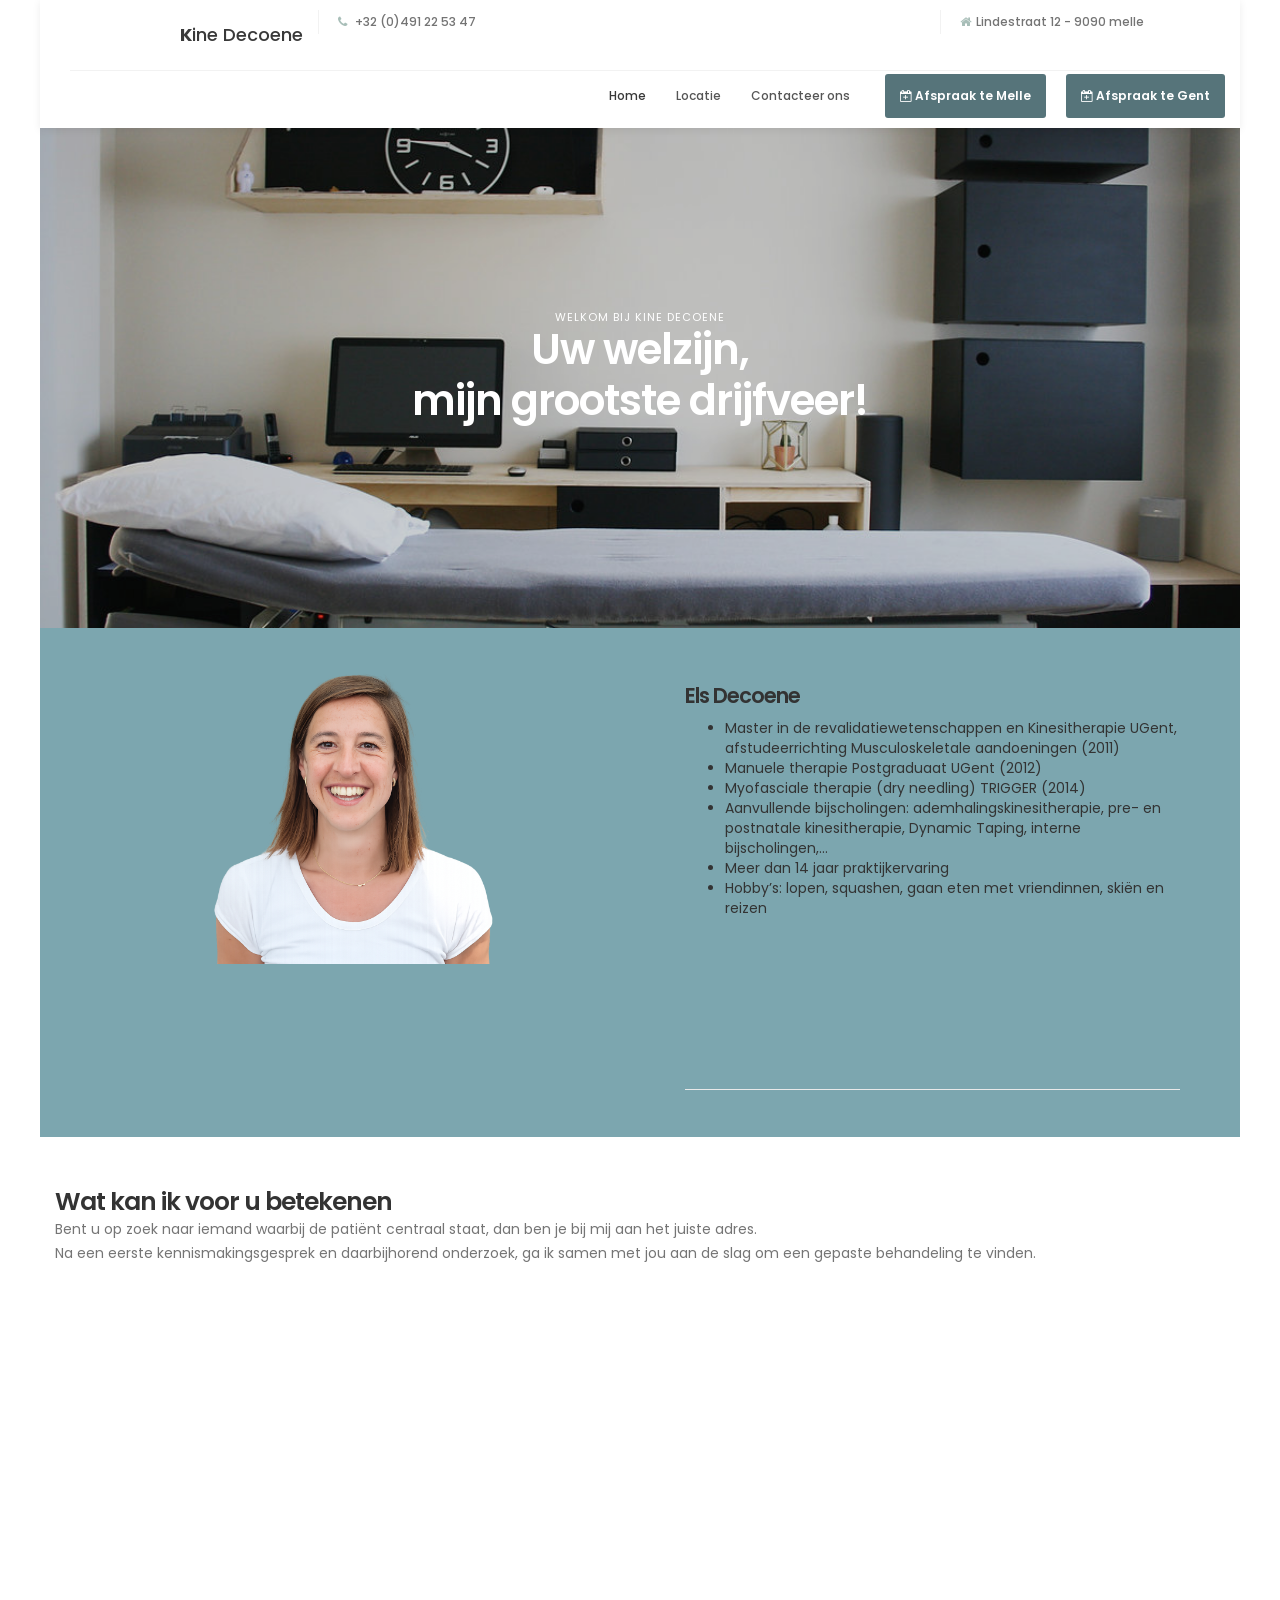
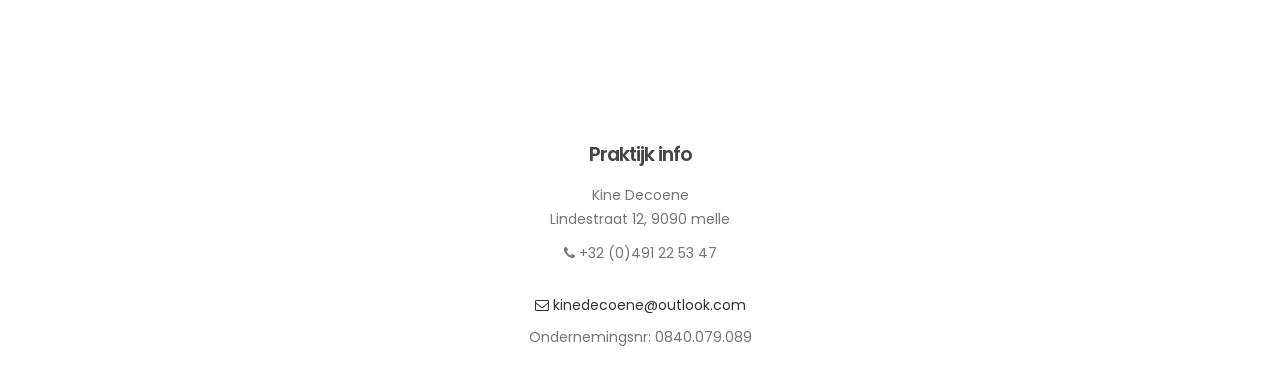
<file: index.html>
<!DOCTYPE html>
<html lang="nl">
<head>

     <title>Kine Decoene</title>
<!--

Template 2098 Health

http://www.tooplate.com/view/2098-health

-->
     <meta content="text/html;charset=utf-8" http-equiv="Content-Type">
     <meta content="utf-8" http-equiv="encoding">

     <meta http-equiv="X-UA-Compatible" content="IE=Edge">
     <meta name="description" content="Kinesist te Melle">
     <meta name="keywords" content="manuele kinesitherapie, Melle, kinesist">
     <meta name="author" content="Tooplate">
     <meta name="viewport" content="width=device-width, initial-scale=1, maximum-scale=1">

     <link rel="stylesheet" href="css/bootstrap.min.css">
     <link rel="stylesheet" href="css/font-awesome.min.css">
     <link rel="stylesheet" href="css/animate.css">
     <link rel="stylesheet" href="css/owl.carousel.css">
     <link rel="stylesheet" href="css/owl.theme.default.min.css">
     

     <!-- MAIN CSS -->
     <link rel="stylesheet" href="css/tooplate-style.css">
     <link rel="icon" href="images/Transparent_icoon.png">


</head>




<body id="top" data-spy="scroll" data-target=".navbar-collapse" data-offset="50">

     <!-- PRE LOADER -->
     <section class="preloader">
          <div class="spinner">

               <span class="spinner-rotate"></span>
               
          </div>
     </section>

  <!-- MENU -->
  <section class="navbar navbar-default navbar-static-top" role="navigation">
     <div class="container">


          <header >
               <div class="container">
                    <div class="row">

                         <div class="col-md-1 col-sm-2">
                              
                         </div>
                              
                         <div class="col-md-8 col-sm-7 text-align-right">
                             <a href="index.html" class="navbar-brand"><b>K</b>ine Decoene</a>
                              <span class="phone-icon"><i class="fa fa-phone"></i> +32 (0)491 22 53 47</span>
                              <!-- <span class="date-icon"><i class="fa fa-calendar-plus-o"></i> Van maandag t.e.m. vrijdag op afspraak</span> -->
                              <span id="email" class="mail-icon"><i id="email" class="fa fa-envelope-o"></i>kinedecoene@outlook.com</span>
                                                            
                         </div>
                         <div  class="col-md-3 col-sm-3">
                              <span class="home-icon"><i class="fa fa-home"></i>Lindestraat 12 - 9090 melle</span>
                         </div>
                    </div>
               </div>
          </header>




          <div class="navbar-header">
               <button class="navbar-toggle" data-toggle="collapse" data-target=".navbar-collapse">
                    <span class="icon icon-bar"></span>
                    <span class="icon icon-bar"></span>
                    <span class="icon icon-bar"></span>
               </button>

               <!-- lOGO TEXT HERE -->
               
          </div>

          <!-- MENU LINKS -->
          <div class="collapse navbar-collapse">
               <ul class="nav navbar-nav navbar-right">
                    <li><a href="#top" class="smoothScroll">Home</a></li>
                    <!-- <li><a href="#team" class="smoothScroll">Team</a></li> -->
                    <!-- <li><a href="specialisaties.html" class="smoothScroll">Onze specialisaties</a></li> -->
                    <li><a href="#google-map" class="smoothScroll">Locatie</a></li>
                    <!-- <li><a href="#vragen" class="smoothScroll">Veelgestelde vragen</a></li> -->
                    <!-- <li><a href="#covid" class="smoothScroll" style="color:darkred">Covid 19-maatregelen</a></li> -->
                    <li><a href="#contact">Contacteer ons</a></li>
                    <li class="agenda-btn"><a href="https://book.crossuite.app/dd53b5fa-9006-47f9-a5cc-c59f584dfe9d" target="_blank"><i class="fa fa-calendar-plus-o"></i> Afspraak te Melle</a></li>
                    <li class="agenda-btn"><a href="https://book.crossuite.app/69b35232-2c0b-44c4-a5b3-aae26a8c524e" target="_blank"><i class="fa fa-calendar-plus-o"></i> Afspraak te Gent</a></li>
                   
               </ul>
          </div>

     </div>
</section>


    
     <!-- HOME -->
     <section id="home" class="slider">
          <div class="container">
               <div class="row">
                    <div class="owl-carousel owl-theme">
                         <div class="item item-first">
                              <div class="caption">

                                        <div class="col-md-offset-1 col-md-10">
                                             
                                             <!-- <h3>Let's make your life happier</h3> -->
                                            <h3>Welkom bij kine Decoene</h3>
                                             <h1 style="color: white;">Uw welzijn,<br>mijn grootste drijfveer!</h1>
                                             <!-- <a href="#team" class="section-btn btn btn-default smoothScroll">Meet Our Doctors</a> -->
                                        </div>
                              </div>
                         </div>
                         
                    </div>
               </div>    
          </div>
     </section>
 <!-- Banner -->



 
     <!-- TEAM ID linken staan 1 rij hoger om het goed leesbaar te hebben!!! -->
     <section id="team" data-stellar-background-ratio="1">
          <div class="container">
               <div class="row">
                    <div class="col-md-6 col-sm-6" style="padding-top: 5px;">
                         <div class="team-info">
                              <div class="latest-stories" >
                                   <div class="stories-image">
                                        <img  src="images/els.png" class="img-responsive" alt="Els Decoene">
                                   </div>
                              </div>
                         </div>
                    </div>


                    <div class="col-md col-sm-6" style="padding-top: 5px;">
                         <div class="team-info">
                              <h3>Els Decoene</h3>
                              <div class="kineInfo">
                                   <p>
                                        <ul>
                                             <li>Master in de revalidatiewetenschappen en Kinesitherapie UGent, afstudeerrichting Musculoskeletale aandoeningen (2011)</li>
                                             <li>Manuele therapie  Postgraduaat UGent (2012)</li>
                                             <li>Myofasciale therapie (dry needling) TRIGGER (2014)</li>
                                             <li>Aanvullende bijscholingen: ademhalingskinesitherapie, pre- en postnatale kinesitherapie, Dynamic Taping,  interne bijscholingen,…</li>
                                             <li>Meer dan 14 jaar praktijkervaring</li>
                                             <li>Hobby’s: lopen, squashen, gaan eten met vriendinnen, skiën en reizen</li>
                                        </ul>
                                   </p>
                              </div>
                              <div class="team-contact-info">
                                   <!-- <p><i class="fa fa-phone"></i> +32 (0)491 22 53 47</p> -->
                                   <!-- <p><i class="fa fa-envelope-o"></i>els@kinecallebautdecoene.be</p> -->
                              </div>
                              <ul class="social-icon">
                              </ul>
                         </div>

                    </div>
               </div>
 
              
          </div> 
             


     </div>
     </section>
      <!-- ABOUT -->

     <!-- anchor point for manuele therapie, one item up for top space. -->
     <a name="manueletherapie"></a>


      <section id="about">
          <div class="container">
               <div class="row">
                    <div class="col-md-12 col-sm-12" style="padding:0px;">
                         <div class="section-title wow fadeInUp" data-wow-delay="0.1s"  >
                              <h3>Wat kan ik voor u betekenen</h3>
                              <p>
                                   Bent u op zoek naar iemand waarbij de patiënt centraal staat, dan ben je bij mij aan het juiste adres.
                                   <br>Na een eerste kennismakingsgesprek en daarbijhorend onderzoek, ga ik samen met jou aan de slag om een gepaste behandeling te vinden.
                                   
                              </p>
                         </div>
                    </div>
               </div>
               <br>

               <!-- <div class="centerbuttoncontainer">
                    <div class="vertical-center">
                         <button  class="btn btn-primary" onclick="location.href='specialisaties.html'" type="button">Ga naar onze specialisaties</button>
                    </div>
               </div> -->

<br>
     </section>
 


     <!-- GOOGLE MAP -->
     <section id="google-map">
     <!-- How to change your own map point
            1. Go to Google Maps
            2. Click on your location point
            3. Click "Share" and choose "Embed map" tab
            4. Copy only URL and paste it within the src="" field below
	-->
     <iframe src="https://www.google.com/maps/embed?pb=!1m18!1m12!1m3!1d2510.7145304016076!2d3.7925935125359214!3d51.00294717158493!2m3!1f0!2f0!3f0!3m2!1i1024!2i768!4f13.1!3m3!1m2!1s0x47c375a555246663%3A0x39a581ca7b5f7bad!2sLindestraat%2012%2C%209090%20Merelbeke-Melle!5e0!3m2!1snl!2sbe!4v1772476069326!5m2!1snl!2sbe" width="100%" height="350" frameborder="0" style="border:0;" allowfullscreen ></iframe>

     </section>           


     <!-- FOOTER -->
     <footer id="contact" data-stellar-background-ratio="5">
          <div class="container">
               <div class="row">

                    <div class="col-md-12 col-sm-12" style="text-align: center;">
                         <div class="footer-thumb"> 
                              <h4 class="wow fadeInUp" data-wow-delay="0.4s">Praktijk info</h4>
                              <p>Kine Decoene</br>
                              Lindestraat 12, 9090 melle</br>
                              </p>
                              <p><i class="fa fa-phone"></i> +32 (0)491 22 53 47</p>
                              </br><i class="fa fa-envelope-o"></i> kinedecoene@outlook.com</p>
                              <p>Ondernemingsnr: 0840.079.089</p>
                              
                         </div>
                    </div>
                    <br>
               </div>
          </div>
     </footer>

     <!-- SCRIPTS -->
     <script src="js/jquery.js" ></script>
     <script src="js/bootstrap.min.js"></script>
     <script src="js/jquery.sticky.js" ></script>
     <script src="js/jquery.stellar.min.js"></script>
     <script src="js/owl.carousel.min.js" ></script>
     <script src="js/wow.min.js"></script>
     <script src="js/smoothscroll.js"></script>
     <script src="js/custom.js"></script>
  
</body>
</html>
</file>
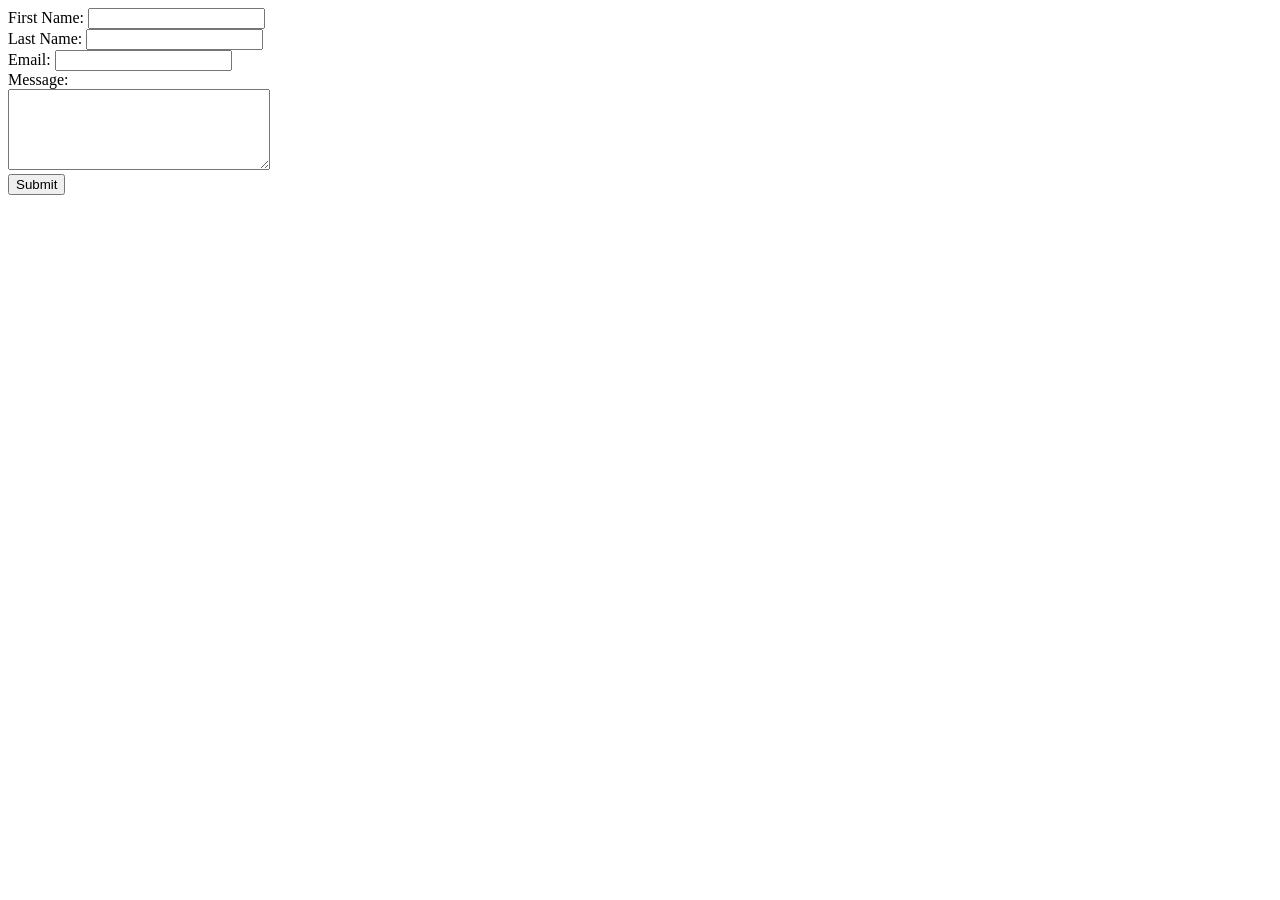
<file: mail.html>
<!DOCTYPE html>
<head>
<title>Form submission</title>
</head>
<body>

<form action="mail_handler.php" method="post">
First Name: <input type="text" name="first_name"><br>
Last Name: <input type="text" name="last_name"><br>
Email: <input type="text" name="email"><br>
Message:<br><textarea rows="5" name="message" cols="30"></textarea><br>
<input type="submit" name="submit" value="Submit">
</form>

</body>
</html>
</file>
<file: css/tooplate-style.css>
/*

Template 2098 Health

http://www.tooplate.com/view/2098-health

*/

  @import url('https://fonts.googleapis.com/css?family=Poppins:400,500,600');

  body {
    background: #ffffff;
    font-family: 'Poppins', sans-serif;
    overflow-x: hidden;
  }


  /*---------------------------------------
     TYPOGRAPHY              
  -----------------------------------------*/

  h1,h2,h3,h4,h5,h6 {
    font-weight: 600;
    line-height: inherit;
  }

  h1,h2,h3,h4 {
    letter-spacing: -1px;
  }

  h5 {
    font-weight: 500;
  }

  h1 {
    color: #252525;
    font-size: 5em;
  }

  h2 {
    color: #272727;
    font-size: 3em;
    padding-bottom: 10px;
  }

  h3 {
    font-size: 1.8em;
    line-height: 1.2em;
    margin-bottom: 0;
  }

  h4 {
    color: #454545;
    font-size: 1.8em;
    padding-bottom: 2px;
  }

  h6 {
    letter-spacing: 0;
    font-weight: normal;
  }

  p {
    color: #757575;
    font-size: 14px;
    font-weight: normal;
    line-height: 24px;
  }


  /*---------------------------------------
     GENERAL               
  -----------------------------------------*/

  html{
    -webkit-font-smoothing: antialiased;
  }

  a {
    color: #252525;
    -webkit-transition: 0.5s;
    transition: 0.5s;
    text-decoration: none !important;
  }

  a:hover, a:active, a:focus {
    color: #a8beb8;
    outline: none;
  }

  ::-webkit-scrollbar{
    width: 8px;
    height: 8px;
  }

  ::-webkit-scrollbar-thumb {
    cursor: pointer;
    background: #000000;
  }

  .section-title {
    padding-bottom: 5px;
  }

  .section-title h2 {
    margin-top: 0;
  }

  .section-btn {
    background: #a8beb8;
    border: 0;
    border-radius: 3px;
    color: #ffffff;
    font-size: inherit;
    font-weight: 500;
    padding: 14px 20px;
    transition: transform 0.1s ease-in;
    transform: translateX(0);
  }

  .section-btn:hover {
    transform: translateY(-5px);
  }

  .text-align-right {
    text-align: right;
  }

  .text-align-center {
    text-align: center;
  }

  .border-top {
    border-top: 1px solid #f2f2f2;
    margin-top: 4em;
    padding-top: 2.5em;
  }

  .btn-gray {
    background: #393939;
  }

  .btn-blue {
    background: #4267b2;
  }

  .news-thumb {
    background: #ffffff;
    border-radius: 2px;
  }
  .news-thumb img {
    border-radius: 10px 10px 0 0;
  }

  .news-info {
    padding: 30px;
    text-align: center;
    font-size: 20px;
      font-weight: bolder;
  }
  .news-info span {
    display: block;
    letter-spacing: 0.5px;
  }
  .news-info h3 {
    margin-top: 10px;
    margin-bottom: 10px;
    
  }

  .author {
    border-top: 1px solid #f0f0f0;
    padding-top: 1.5em;
    margin-top: 2em;
  }
  .author img,
  .author .author-info {
    display: inline-block;
    vertical-align: top;
  }
  .author-info h5 {
    margin-bottom: 0;
  }
  .author img {
    border-radius: 100%;
    width: 50px;
    height: 50px;
    margin-right: 10px;
  }


  #about,#news, #news-detail
  #news-detail {
    position: relative;
    padding-top: 30px;
    padding-bottom: 0px;
  }


  #team {
    position: relative;
    padding-top: 10px;
    padding-bottom: 30px;
    background: #7ca6af;
  }

  
  #news a:hover {
    color:black;
  }

  
  #vragen {
    position: relative;
    padding-top: 10px;
    padding-bottom: 30px;
    background: #7ca6af;
  }



  #news, #service {
    text-align: center;
  }

  #google-map {
    line-height: 0;
    margin: 0;
    padding: 0;
  }

  #mail {
    /* background: #7ca6af; */
    padding-bottom: 40px;
  }

  /*---------------------------------------
       PRE LOADER              
  -----------------------------------------*/

  .preloader {
    position: fixed;
    top: 0;
    left: 0;
    width: 100%;
    height: 100%;
    z-index: 99999;
    display: flex;
    flex-flow: row nowrap;
    justify-content: center;
    align-items: center;
    background: none repeat scroll 0 0 #ffffff;
  }

  .spinner {
    border: 1px solid transparent;
    border-radius: 3px;
    position: relative;
  }

  .spinner:before {
    content: '';
    box-sizing: border-box;
    position: absolute;
    top: 50%;
    left: 50%;
    width: 45px;
    height: 45px;
    margin-top: -10px;
    margin-left: -10px;
    border-radius: 50%;
    border: 1px solid #575757;
    border-top-color: #ffffff;
    animation: spinner .9s linear infinite;
  }

  @-webkit-@keyframes spinner {
    to {transform: rotate(360deg);}
  }

  @keyframes spinner {
    to {transform: rotate(360deg);}
  }



  /*---------------------------------------
      MENU              
  -----------------------------------------*/

  header {
    background: #ffffff;
    border-bottom: 1px solid #f2f2f2;
    display: flex;
    height: 45px;
  }

  header .col-md-8 {
    padding-right: 0;
  }

  header p,
  header span {
    font-size: 12px;
    line-height: 24px;
    padding-top: 12px;
  }

  header a,
  header span {
    color: #747474;
  }

  header span {
    font-weight: 500;
    display: inline-block;
    padding: 11px 15px;
  }

  header span.phone-icon {
    border-left: 1px solid #f2f2f2;
    border-right: 1px solid #f2f2f2;
    padding-right: 19px;
    padding-left: 19px;
  }

  header span.date-icon {
    border-left: 1px solid #f2f2f2;
    border-right: 1px solid #f2f2f2;
    padding-right: 19px;
    padding-left: 19px;
  }
  header span.home-icon {
    border-left: 1px solid #f2f2f2;
    padding-left: 19px;
  }


  header span i {
    color: #a8beb8;
    margin-right: 5px;
  }



  /*---------------------------------------
      MENU              
  -----------------------------------------*/

  .navbar-default {
    background: #ffffff;
    box-shadow: 0 2px 8px rgba(0,0,0,.075);
    border: none;
    margin-bottom: 0;
    padding: 10px;
  }

  .navbar-default .navbar-brand {
    color: #393939;
    font-weight: 500;
  }

  .navbar-default .navbar-brand .fa {
    color: #a8beb8;
  }

  .navbar-default .navbar-nav li.appointment-btn {
    margin: 3px 0 0 20px;
  }

  .navbar-default .navbar-nav li.appointment-btn a {
    background: #56747a;
    border-radius: 3px;
    color: #ffffff;
    font-weight: 600;
    padding-top: 12px;
    padding-bottom: 12px;
  }

  .navbar-default .navbar-nav li.agenda-btn a:hover {
    background: #3e5357;
    color: #ffffff !important;
  }


  .navbar-default .navbar-nav li.agenda-btn {
    margin: 3px 0 0 20px;
  }

  .navbar-default .navbar-nav li.agenda-btn a {
    background: #56747a;
    border-radius: 3px;
    color: #ffffff;
    font-weight: 600;
    padding-top: 12px;
    padding-bottom: 12px;
  }

  .navbar-default .navbar-nav li.agenda-btn a:hover {
    background: #3e5357;
    color: #ffffff !important;
  }


  .navbar-default .navbar-nav li a {
    color: #555555;
    font-size: 12px;
    font-weight: 500;
    padding-right: 20px;
    padding-left: 20px;
    -webkit-transition: all ease-in-out 0.4s;
    transition: all ease-in-out 0.4s;
  }

  .navbar-default .navbar-nav > li a:hover {
    color: #393939 !important;
  }

  .navbar-default .navbar-nav > li > a:hover,
  .navbar-default .navbar-nav > li > a:focus {
    color: #555555;
    background-color: transparent;
  }

  .navbar-default .navbar-nav > .active > a,
  .navbar-default .navbar-nav > .active > a:hover,
  .navbar-default .navbar-nav > .active > a:focus {
    color: #393939;
    background-color: transparent;
  }

  .navbar-default .navbar-toggle {
    border: none;
    padding-top: 10px;
  }

  .navbar-default .navbar-toggle .icon-bar {
    background: #393939;
    border-color: transparent;
  }

  .navbar-default .navbar-toggle:hover,
  .navbar-default .navbar-toggle:focus { 
    background-color: transparent;
  }



  /*---------------------------------------
      HOME              
  -----------------------------------------*/

  #home h1 {
    color: #ffffff;
    padding-bottom: 10px;
    margin-top: 0;
  }

  #home h3 {
    color: #ffffff;
    font-size: 14px;
    font-weight: normal;
    line-height: inherit;
    letter-spacing: 3px;
    text-transform: uppercase;
    margin: 0;
  }

  #home h2 {
    color: #ffffff;
    font-size: 25px;
    font-weight: normal;
    line-height: inherit;
    letter-spacing: 3px;
    text-transform: uppercase;
    margin: 0;
  }


  .slider .container {
    width: 100%;
  }

  .slider .owl-dots {
      position: absolute;
      top: 724px;
      width: 100%;
      justify-content: center;
      visibility: hidden;
  }

  .owl-theme .owl-dots .owl-dot span {
    width: 8px;
    height: 8px;
    margin: 5px 7px;
    border: 2px solid #d9d9d9;
    background: transparent;
    display: block;
    -webkit-backface-visibility: visible;
    transition: opacity 200ms ease;
    border-radius: 30px;
  }

  .owl-theme .owl-dots .owl-dot.active span, .owl-theme .owl-dots .owl-dot:hover span {
    background-color: #ffffff;
    border-color: transparent;
  }

  .slider .caption {
    display: flex;
    justify-content: center;
    flex-direction: column;
    text-align: center;
    background-color: rgba(20,20,20,0.2);
    color: #fff;
    cursor: e-resize;
    /* deze hoogte bepaalt de hoogte van de carrousel */
    height: 500px;
  }

  .slider .item {
    background-position: inherit;
    background-repeat: no-repeat;
    background-attachment: local;
    background-size: cover;

  }

  .slider .item-first {
    background-image: url(../images/background2.jpg);
  }

  .slider .item-second {
    background-image: url(../images/praktijkruimte2_b.jpeg);
  }

  .slider .item-third {
    background-image: url(../images/bewegingsruimte_b.jpeg);
  }


  /*---------------------------------------
      ABOUT              
  -----------------------------------------*/

   #about .links{ 
     /* background-color:#a8beb8; */
     background-color: #f6f8f7;
     box-shadow:  0px 0px 8px rgba(100, 114, 110, 0.2);
    /* background: url('../images/about-bg.jpg') no-repeat top center; */
    /* background-size: cover;
    padding-top: 150px;
    padding-bottom: 150px; */

   } 

   #about .rechts{ 
    /* background-color:#a8beb8; */
    background-color: white;
   /* background: url('../images/about-bg.jpg') no-repeat top center; */
   /* background-size: cover;
   padding-top: 150px;
   padding-bottom: 150px; */
  } 

  .profile img,
  .profile figcaption {
    display: inline-block;
    vertical-align: top;
    margin-top: 1em;
  }
  .profile img {
    border-radius: 100%;
    width: 65px;
    height: 65px;
    margin-right: 1em;
  }
  .profile figcaption h3 {
    margin-top: 0;
  }

  #about h6 {
    color: #858585;
    margin: 0;
  }

  #about h3 {
    font-size: 25px;
    /* text-align: center; */
  }
  #about h4 {
    font-size: 20px;
    text-align: left;
  }

  #about h2 {
    font-size: 22px;
    text-align: left;
  }

  #about .col-container {
    display: table;
    width: 100%;

  }
  #about .col {
    display: table-cell;
    padding: 5px;
    height: 200px;
  }

  #about .center {
    display: block;
    margin-left: auto;
    margin-right: auto;
    width: 50%;
  }



  /*---------------------------------------
      TEAM MEMBERS              
  -----------------------------------------*/

  .team-thumb {
    background-color: #f6f8f7;
     /* background: #7ca6af; */
    /* border-radius: 0 10px 10px 10px; */
    position: relative;
    overflow: hidden;
    cursor: pointer;
  }

  .team-info {
    padding: 20px 30px 0 30px;
  }

  .team-contact-info {
    border-top: 1px solid #e9e9e9;
    padding-top: 1.2em;
    margin-top: 1.5em;
  }

  .team-contact-info .fa {
    margin-right: 5px;
    display: inline-block;
  }

  .team-contact-info p {
    margin-bottom: 2px;
  }

  .team-contact-info a {
    color: #757575;
  }

  .team-thumb .social-icon li {
    font-weight: 500;
  }

  .team-thumb .social-icon li a {
    background: #ffffff;
    border-radius: 100%;
    font-size: 20px;
    width: 50px;
    height: 50px;
    line-height: 50px;
    margin: 0 2px 0 2px;
  }

  .team-thumb .social-icon {
    opacity: 0;
    transform: translateY(100%);
    transition: 0.5s 0.2s;
    text-align: center;
    position: relative;
    top: 0;
  }

  .team-thumb:hover .social-icon {
    opacity: 1;
    transition-delay: 0.3s;
    transform: translateY(0px);
    top: -22em;
  }



  /*---------------------------------------
     SERVICE              
  -----------------------------------------*/

  #service {
    background: #a8beb8;
  }

  #service h2,
  #service h4 {
    color: #ffffff;
  }

  #service p {
    color: #d9d9d9;
  }

  #service .service-thumb {
    padding: 0 22px;
  }

  #service .fa {
    font-size: 50px;
    margin-bottom: 10px;
    background: #ffffff;
    color: #a8beb8;
    width: 120px;
    height: 120px;
    line-height: 120px;
    border-radius: 100%;
  }


  /*---------------------------------------
      NEWS             
  -----------------------------------------*/

  #news, #news-detail {
    /* background: #7ca6af; */
    /* background-color: #f6f8f7; */
  }
  #news h6{
    font-size: 22px;
  }
  #news h3{
    font-size: 22px;
  }

  #news-detail blockquote {
    margin: 30px 0;
  }

  .news-detail-thumb .news-image img {
    border-radius: 10px;
  }

  .news-detail-thumb h3 {
    margin-bottom: 8px;
  }

  .news-image {
    margin-bottom: 30px;
    position: relative;
  }

  .news-image img {
    width: 100%;
  }

  .news-detail-thumb ul {
    margin: 32px 12px 22px 0px;
  }

  .news-detail-thumb ul li {
    list-style: circle;
    font-weight: normal;
    padding: 6px 12px 6px 0px;
  }

  .news-sidebar {
    margin-top: 16px;
  }

  .news-social-share {
    text-align: center;
    padding-top: 22px;
  }

  .news-social-share .btn {
    border-radius: 100px;
    border: none;
    font-size: 10px;
    font-weight: 600;
    margin: 2px 6px;
    padding: 8px 14px;
  }

  .news-social-share .btn-primary {
    background: #3b5998;
  }

  .news-social-share .btn-success {
    background: #1da1f2;
  }

  .news-social-share .btn-danger {
    background: #dd4b39;
  }

  .news-social-share a .fa {
    padding-right: 4px;
  }

  .recent-post {
    padding-top: 2px;
    padding-bottom: 18px;
  }

  .recent-post .media img {
    border-radius: 100%;
    width: 80px;
    height: 80px;
    margin-right: 5px;
  }

  .recent-post .media-heading {
    font-size: 16px;
    font-weight: 500;
    line-height: inherit;
    margin-top: 5px;
  }

  .news-categories {
    margin-top: 8px;
  }

  .news-categories li a {
    color: #2b2b2b;
  }

  .news-ads {
    background: #ffffff;
    border-right: 4px solid #2b2b2b;
    padding: 42px;
    text-align: center;
    margin: 26px 0 26px 0;
  }

  .news-ads.sidebar-ads {
    border-left: 4px solid #2b2b2b;
    border-right: 0px;
  }

  .news-ads h4 {
    font-size: 18px;
  }

  .news-tags h4 {
    padding-bottom: 6px;
  }

  .news-categories li,
  .news-tags li {
    list-style: none;
    display: inline-block;
    margin: 4px;
  }

  .news-tags li a {
    background: #393939;
    border-radius: 50px;
    color: #ffffff;
    display: inline-block;
    font-size: 12px;
    font-weight: 500;
    text-decoration: none;
    float: left;
    min-width: 30px;
    padding: 6px 12px;
    -webkit-transition: all ease-in-out 0.4s;
    transition: all ease-in-out 0.4s;
  }

  .news-tags li a:hover {
    background: #4267b2;
  }



  /*---------------------------------------
      mail             
  -----------------------------------------*/

  #mail {
    padding-top: 100px;
  }

  #mail h3{
    font-size: 30px;
  }

  #mail label {
    color: #393939;
    font-weight: 500;
  }

  #mail .form-control {
    background: #f6f8f7;
    border: none;
    border-radius: 3px;
    box-shadow: none;
    font-size: 14px;
    font-weight: normal;
    margin-bottom: 15px;
    transition: all ease-in-out 0.4s;
  }

  #mail input,
  #mail select {
    height: 45px;
  }

  #mail button#cf-submit {
    background: #a8beb8;
    color: white;
    font-weight: 600;
    height: 55px;
  }

  #mail button#cf-submit:hover {
    background: #64726e;
    color: #ffffff;
  }
  #mail img {
    margin-top: auto;
    margin-bottom: auto;
    padding-top: 106px;
  }

  #groepsfoto {
    padding-top: 20px;
    height: 300px ;
    margin-left: auto;
    margin-right: auto;
    filter: grayscale(100%);
  }

  #kinefoto {
    filter: grayscale(100%);
  }

  
  /*---------------------------------------
     FOOTER              
  -----------------------------------------*/

  footer {
    padding-top: 80px;
    padding-bottom: 40px;
  }

  footer h4 {
    padding-bottom: 5px;
  }

  footer a {
    color: #757575;
  }

  footer a:hover {
    color: #4267b2;
  }

  .contact-info {
    padding-top: 10px;
  }

  .contact-info .fa {
    /* background: #393939;
    border-radius: 100%;
    color: #ffffff; */
    font-size: 12px;
    width: 35px;
    height: 35px;
    /* line-height: 20px; */
    text-align: center;
    margin-right: 5px;
    margin-bottom: 2px;
  }

  .latest-stories {
    margin-bottom: 20px;
  }

  .stories-image,
  .stories-info {
    display: inline-block;
    vertical-align: top;
  }

  .stories-image img {
    /* border-radius: 100%; */
    display: block;
margin-left: auto;
margin-right: auto;
width: 90%;
height: 90%;
  }

  .stories-info {
    margin-left: 15px;
  }

  .stories-info h5 {
    margin-bottom: 2px;
  }

  .stories-info span {
    color: #858585;
    font-size: 12px;
  }

  .opening-hours p {
    line-height: 18px;
  }

  .opening-hours span {
    font-weight: 500;
    display: inline-block;
    padding-left: 10px;
  }

  .copyright-text p,
  .footer-link a {
    color: #858585;
    font-size: 12px;
    font-weight: 500;
  }

  .footer-link a {
    font-size: 12px;
    display: inline-block;
    padding: 0 10px;
    margin-top: 4px;
  }

  .angle-up-btn {
    position: relative;
    bottom: 4em;
    display: block;
  }

  .angle-up-btn a {
    background: #ffffff;
    border: 1px solid #f2f2f2;
    border-radius: 3px;
    font-size: 20px;
    color: #393939;
    display: inline-block;
    text-align: center;
    width: 40px;
    height: 40px;
    line-height: 38px;
    transition: transform 0.1s ease-in;
    transform: translateX(0);
  }

  .angle-up-btn a:hover {
    background: #64726e;
    color: #ffffff;
    transform: translateY(-5px);
  }


  /*---------------------------------------
     SOCIAL ICON              
  -----------------------------------------*/

  .social-icon {
    position: relative;
    padding: 0;
    margin: 0;
  }

  .social-icon li {
    display: inline-block;
    list-style: none;
  }

  .social-icon li a {
    border-radius: 100px;
    color: #464646;
    font-size: 15px;
    width: 35px;
    height: 35px;
    line-height: 35px;
    text-decoration: none;
    text-align: center;
    transition: all 0.4s ease-in-out;
    position: relative;
  }

  #instagram {
    border-radius: 100px;
    color: #464646;
    font-size: 20px;
    width: 50px;
    height: 50px;
    line-height: 50px;
    text-decoration: none;
    text-align: center;
    transition: all 0.4s ease-in-out;
    position: relative;
  }

  .social-icon li a:hover {
    background: #64726e;
    color: #ffffff;
  }

  .centerbuttoncontainer {
    height: 120px;
    position: relative;
  }

  .vertical-center {
    display: flex;
  justify-content: center;

  }

  .vertical-center button {
   background-color: #a8beb8;
   border-color: #a8beb8;

  }

  .vertical-center button:hover {
    background-color: #64726e;
    border-color: #64726e;
 
   }
   .kineInfo{
    height: 250px;
  }


  /*---------------------------------------
     RESPONSIVE STYLES              
  -----------------------------------------*/
@media only screen and (min-width: 1200px) {
    body {
      width: 1200px;
      margin: 0 auto;
    }
  }

  @media only screen and (max-width: 1200px) {
    body {
      margin: 0 auto;
    }
  }


    h1 {
      font-size: 4em;
    }
    h2 {
      font-size: 2.5em;
    }
    h3 {
      font-size: 1.5em;
    }

    header {
      height: inherit;
    }
    header span.date-icon {
      border: 0;
      padding-right: 0;
      padding-left: 0;
    }
    header span.email-icon {
      padding-top: 0;
    }
    header span.phone-icon {
      border-left: 1px solid #f2f2f2;
      border-right: 0px solid #f2f2f2;
      padding-right: 19px;
      padding-left: 19px;
    }

    .navbar-default .navbar-nav li a {
      padding-right: 15px;
      padding-left: 15px;
    }
  }

  @media only screen and (max-width: 992px) {
    body {
      width: 992px;
      margin: 0 auto;
    }
  }

    .slider .item {
      background-position: center;
    }

    header {
      padding-bottom: 10px;
    }
    header .text-align-right {
      text-align: left;
    }
    header span {
      padding-top: 0;
      padding-left: 0;
      padding-bottom: 0;
    }

    header span.phone-icon {
      border-left: 1px solid #f2f2f2;
      border-right: 0px solid #f2f2f2;
      padding-right: 19px;
      padding-left: 19px;
    }
    .kineInfo{
      height: 350px;
    }
    #email{
      display: none;
    }
    #address{
      display: none
    }
  }

  @media only screen and (max-width: 767px) {
    body {
      width: 767px;
      margin: 0 auto;
    }
  }

    .navbar-default .navbar-collapse, .navbar-default .navbar-form {
      border-color: transparent;
    }
    .navbar-default .navbar-nav li.appointment-btn {
      margin-left: 15px;
    }
    .navbar-default .navbar-nav li a {
      display: inline-block;
      /* padding-top: 8px; */
      padding-bottom: 8px;
    }

    header span.phone-icon {
      border-left: 1px solid #f2f2f2;
      border-right: 0px solid #f2f2f2;
      padding-right: 19px;
      padding-left: 19px;
    }
    .kineInfo{
      height: 350px;
    }
    #email{
      display: none;
    }
    #address{
      display: none;
    }
    .news-sidebar {
      margin-top: 2em;
    }

    #appointment-form {
      padding-top: 4em;
      padding-bottom: 4em;
    }

    footer {
      padding-top: 60px;
      padding-bottom: 0;
    }
    .footer-thumb {
      padding-bottom: 10px;
    }

    .border-top {
      text-align: center;
    }

    .copyright-text {
      margin-top: 10px;
    }

    .angle-up-btn {
      bottom: 10em;
    }
  }

  @media only screen and (max-width: 639px) {

    body {
      width: 639px;
      margin: 0 auto;
    }
  }

    h1 {
      font-size: 3em;
      line-height: 1.2em;
    }
    h2 {
      font-size: 2.1em;
    }
    h4 {
      font-size: 1.4em;
    }

    #home h3 {
      font-size: 11px;
      letter-spacing: 1px;
    }

    header span.phone-icon {
      border-left: 1px solid #f2f2f2;
      border-right: 0px solid #f2f2f2;
      padding-right: 19px;
      padding-left: 19px;
    }
    .kineInfo{
      height: 350px;
    }

    #email{
      display: none;
    }
    #address{
      display: none;
    }
  }
</file>
